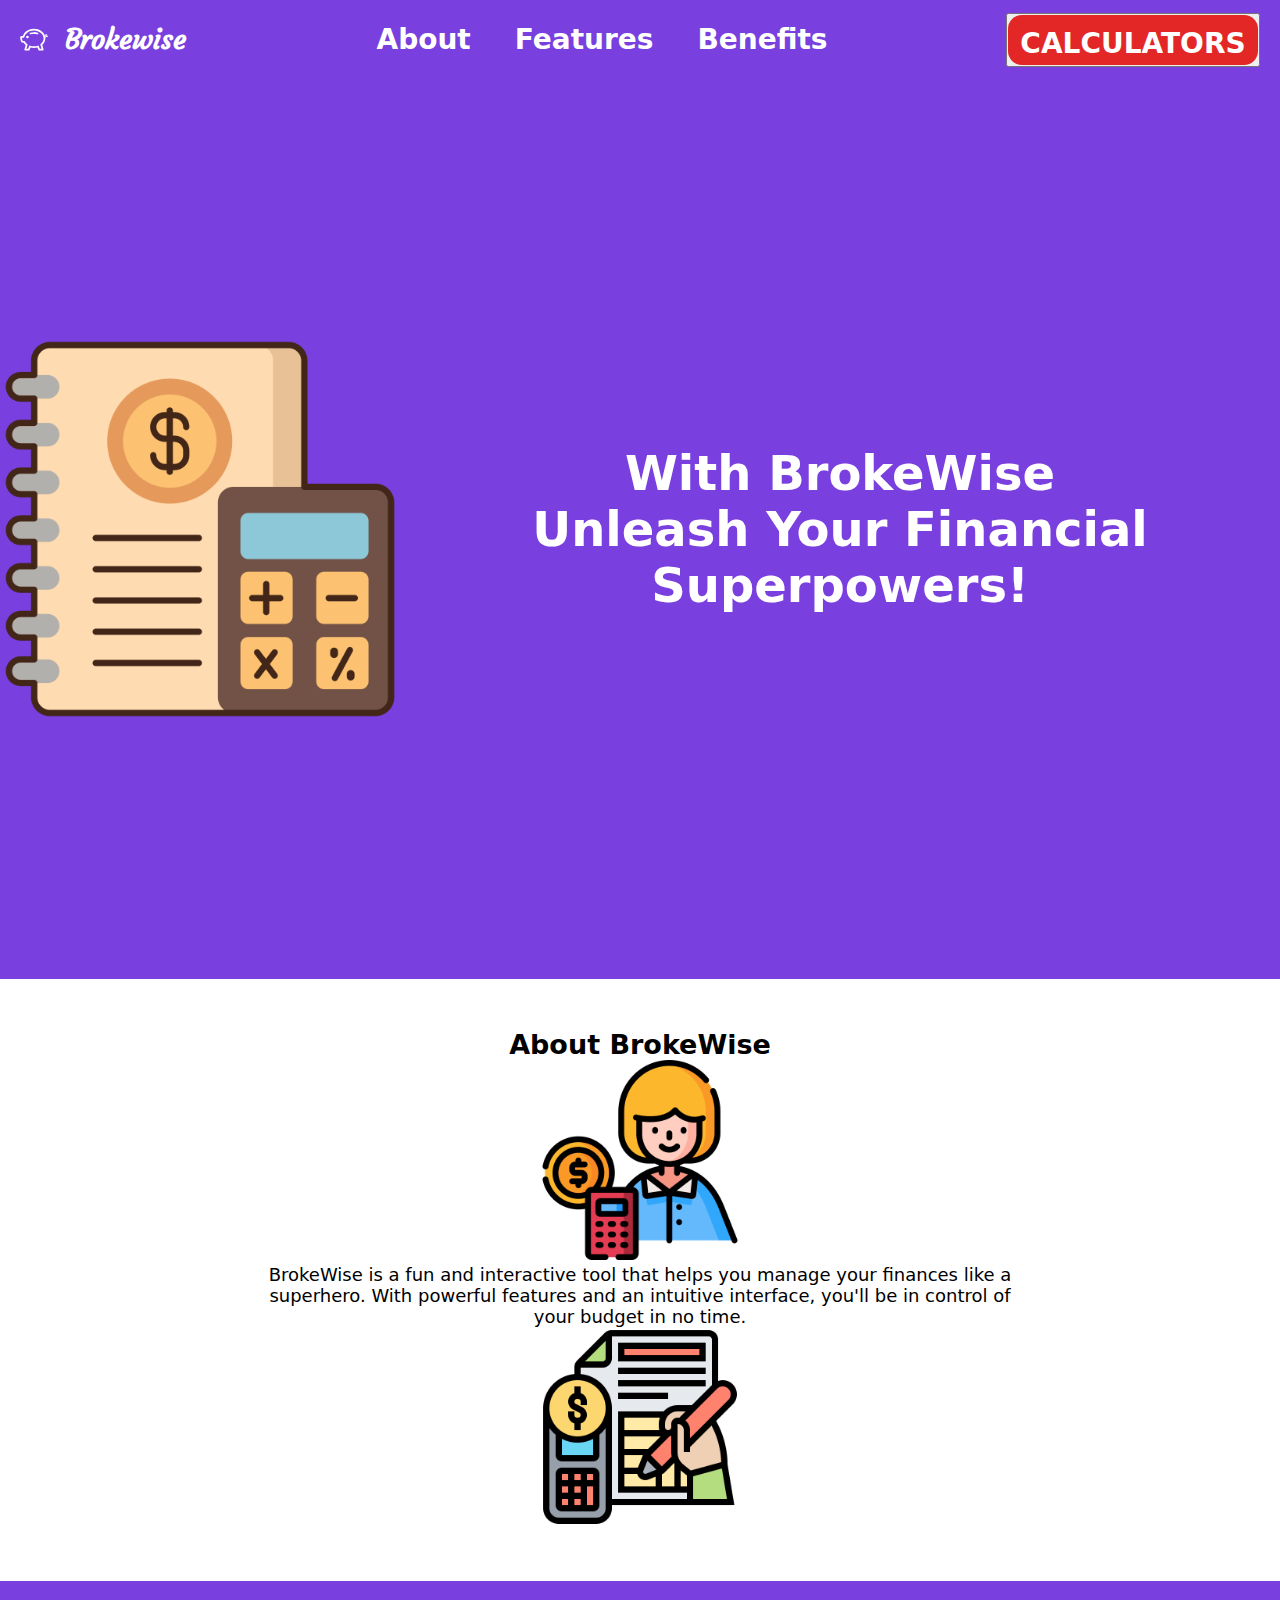
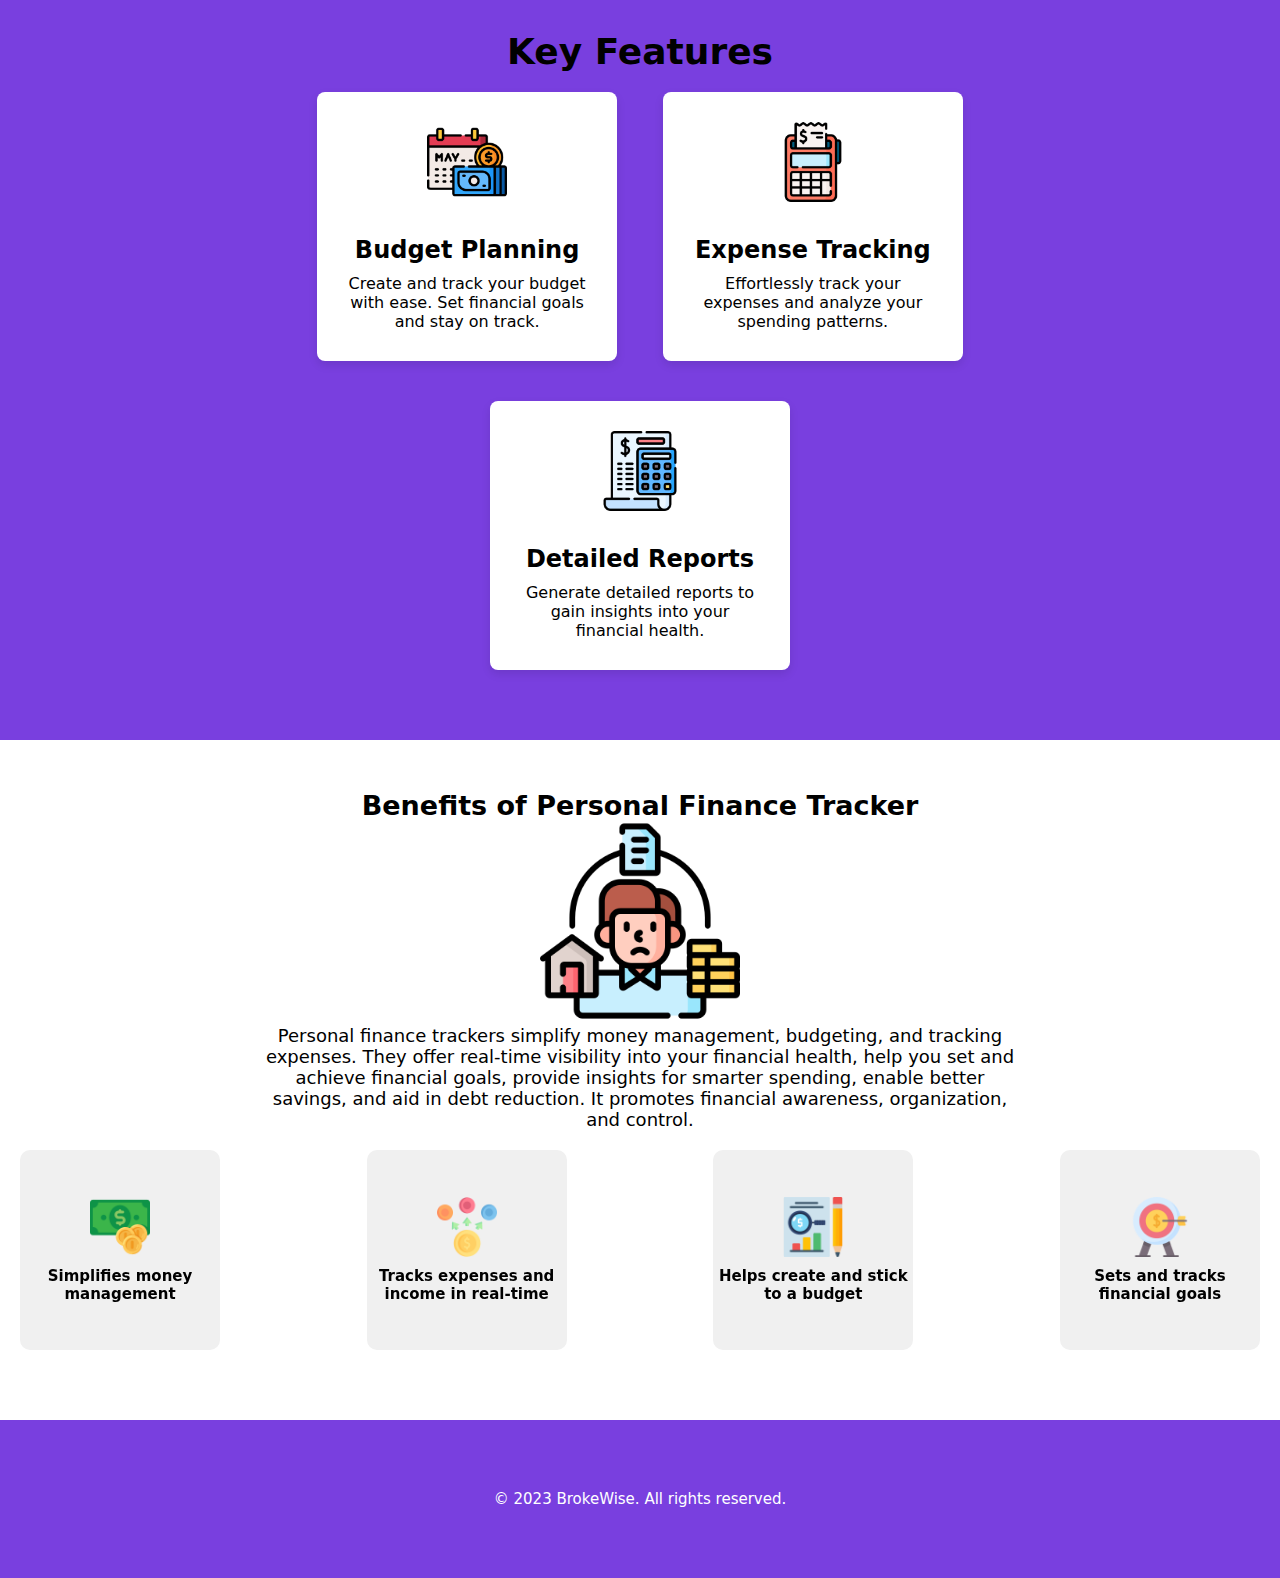
<file: index.html>
<!DOCTYPE html>
<html>
<head>
  <title>BrokeWise</title>
  <link href="https://fonts.googleapis.com/css?family=Open+Sans:100,300,400,600" rel="stylesheet" type="text/css">
  <link href="https://code.ionicframework.com/ionicons/2.0.1/css/ionicons.min.css" rel="stylesheet" type="text/css">
  <link rel="stylesheet" href="style.css">
  <link rel="preconnect" href="https://fonts.googleapis.com">
    <link rel="preconnect" href="https://fonts.gstatic.com" crossorigin>
    <link href="https://fonts.googleapis.com/css2?family=Courgette&display=swap" rel="stylesheet">
</head>
<body>
  <!--<header>
    <nav class="navbar">
        <div>
            <img src="./images/piggy-bank.svg" alt="BrokeWise">
            <a href="./main.html">BrokeWise</a>
        </div>
        <ul class="nav-links">
          <li class="active"><a href="#"></a></li>
          <li><a href="#about">About</a></li>
          <li><a href="#features">Key Features</a></li>
          <li><a href="#benefits">Why to use?</a></li>
        </ul>
      <div class="buttons">
        <button class=" btn btn-red"><a href="./index.html">TRY NOW!</a></button>
      </div> 
    </nav>
  </header>-->
  <div class="navbar">
    <div class="navbar-title">
        <svg class="logo" xmlns="http://www.w3.org/2000/svg" width="28" height="28" fill="currentColor" class="bi bi-piggy-bank" viewBox="0 0 16 16">
            <path d="M5 6.25a.75.75 0 1 1-1.5 0 .75.75 0 0 1 1.5 0zm1.138-1.496A6.613 6.613 0 0 1 7.964 4.5c.666 0 1.303.097 1.893.273a.5.5 0 0 0 .286-.958A7.602 7.602 0 0 0 7.964 3.5c-.734 0-1.441.103-2.102.292a.5.5 0 1 0 .276.962z"/>
            <path fill-rule="evenodd" d="M7.964 1.527c-2.977 0-5.571 1.704-6.32 4.125h-.55A1 1 0 0 0 .11 6.824l.254 1.46a1.5 1.5 0 0 0 1.478 1.243h.263c.3.513.688.978 1.145 1.382l-.729 2.477a.5.5 0 0 0 .48.641h2a.5.5 0 0 0 .471-.332l.482-1.351c.635.173 1.31.267 2.011.267.707 0 1.388-.095 2.028-.272l.543 1.372a.5.5 0 0 0 .465.316h2a.5.5 0 0 0 .478-.645l-.761-2.506C13.81 9.895 14.5 8.559 14.5 7.069c0-.145-.007-.29-.02-.431.261-.11.508-.266.705-.444.315.306.815.306.815-.417 0 .223-.5.223-.461-.026a.95.95 0 0 0 .09-.255.7.7 0 0 0-.202-.645.58.58 0 0 0-.707-.098.735.735 0 0 0-.375.562c-.024.243.082.48.32.654a2.112 2.112 0 0 1-.259.153c-.534-2.664-3.284-4.595-6.442-4.595zM2.516 6.26c.455-2.066 2.667-3.733 5.448-3.733 3.146 0 5.536 2.114 5.536 4.542 0 1.254-.624 2.41-1.67 3.248a.5.5 0 0 0-.165.535l.66 2.175h-.985l-.59-1.487a.5.5 0 0 0-.629-.288c-.661.23-1.39.359-2.157.359a6.558 6.558 0 0 1-2.157-.359.5.5 0 0 0-.635.304l-.525 1.471h-.979l.633-2.15a.5.5 0 0 0-.17-.534 4.649 4.649 0 0 1-1.284-1.541.5.5 0 0 0-.446-.275h-.56a.5.5 0 0 1-.492-.414l-.254-1.46h.933a.5.5 0 0 0 .488-.393zm12.621-.857a.565.565 0 0 1-.098.21.704.704 0 0 1-.044-.025c-.146-.09-.157-.175-.152-.223a.236.236 0 0 1 .117-.173c.049-.027.08-.021.113.012a.202.202 0 0 1 .064.199z"/>
          </svg>
        <a class="active" href="#">Brokewise</a> 
    </div>
    <div class="sections">
        <a href="#about">About</a>
        <a href="#features">Features</a>
        <a href="#benefits">Benefits</a>
    </div>
    <button><a class="nav-btn" href="calculator.html">CALCULATORS</a></button>
  </div>
  <div class="animation">
    <img src="./images/budget1.png" alt="Buget_Tracker" height="400px" width="400px">
    <h1 class="tagline"> With BrokeWise 
        <br>
        <span class="typing-animation"></span></h1>
  </div>
  <section id="about" class="about">
    <div class="container">
      <h2>About BrokeWise</h2>
      <img src="./images/4a.png" alt="Buget_Tracker"  height="200px" width="200px" >
      <p>BrokeWise is a fun and interactive tool that helps you manage your finances like a superhero. With powerful features and an intuitive interface, you'll be in control of your budget in no time.</p>
      <img src="./images/4b.png" alt="Buget_Tracker"  height="200px" width="200px" >
    </div>
  </section>
  

  <section id="features" class="features">
    <div class="container">
      <h1>Key Features</h1>
      <div class="feature">
        <img src="./images/2a.png" alt="Budget Icon">
        <h3>Budget Planning</h3>
        <p>Create and track your budget with ease. Set financial goals and stay on track.</p>
      </div>
      <div class="feature">
        <img src="./images/3a.png" alt="Expense Icon">
        <h3>Expense Tracking</h3>
        <p>Effortlessly track your expenses and analyze your spending patterns.</p>
      </div>
      <div class="feature">
        <img src="./images/1a.png" alt="Report Icon">
        <h3>Detailed Reports</h3>
        <p>Generate detailed reports to gain insights into your financial health.</p>
      </div>
    </div>
  </section>

  <section id="benefits" class="about">
    <div class="container">
      <h2>Benefits of Personal Finance Tracker</h2>
      <img src="./images/credit.png" alt="Buget_Tracker"  height="200px" width="200px" >
      <p>Personal finance trackers simplify money management, budgeting, and tracking expenses. They offer real-time visibility into your financial health, help you set and achieve financial goals, provide insights for smarter spending, enable better savings, and aid in debt reduction. It promotes financial awareness, organization, and control.</p>
      
    </div>

    <div class="container1">
        <div class="box">
          <img src="./images/5d.png" alt="Finance Icon">
          <p class="box-text">Simplifies money management</p>
        </div>
        <div class="box">
          <img src="./images/5c.png" alt="Expense Icon">
          <p class="box-text">Tracks expenses and income in real-time</p>
        </div>
        <div class="box">
          <img src="./images/5a.png" alt="Budget Icon">
          <p class="box-text">Helps create and stick to a budget</p>
        </div>
        <div class="box">
          <img src="./images/5b.png" alt="Goals Icon">
          <p class="box-text">Sets and tracks financial goals</p>
        </div>
      </div>
  </section>

  <footer>
    <div class="footer-content">
      <p>&copy; 2023 BrokeWise. All rights reserved.</p>
    </div>
  </footer>
</body>
</html>
</file>
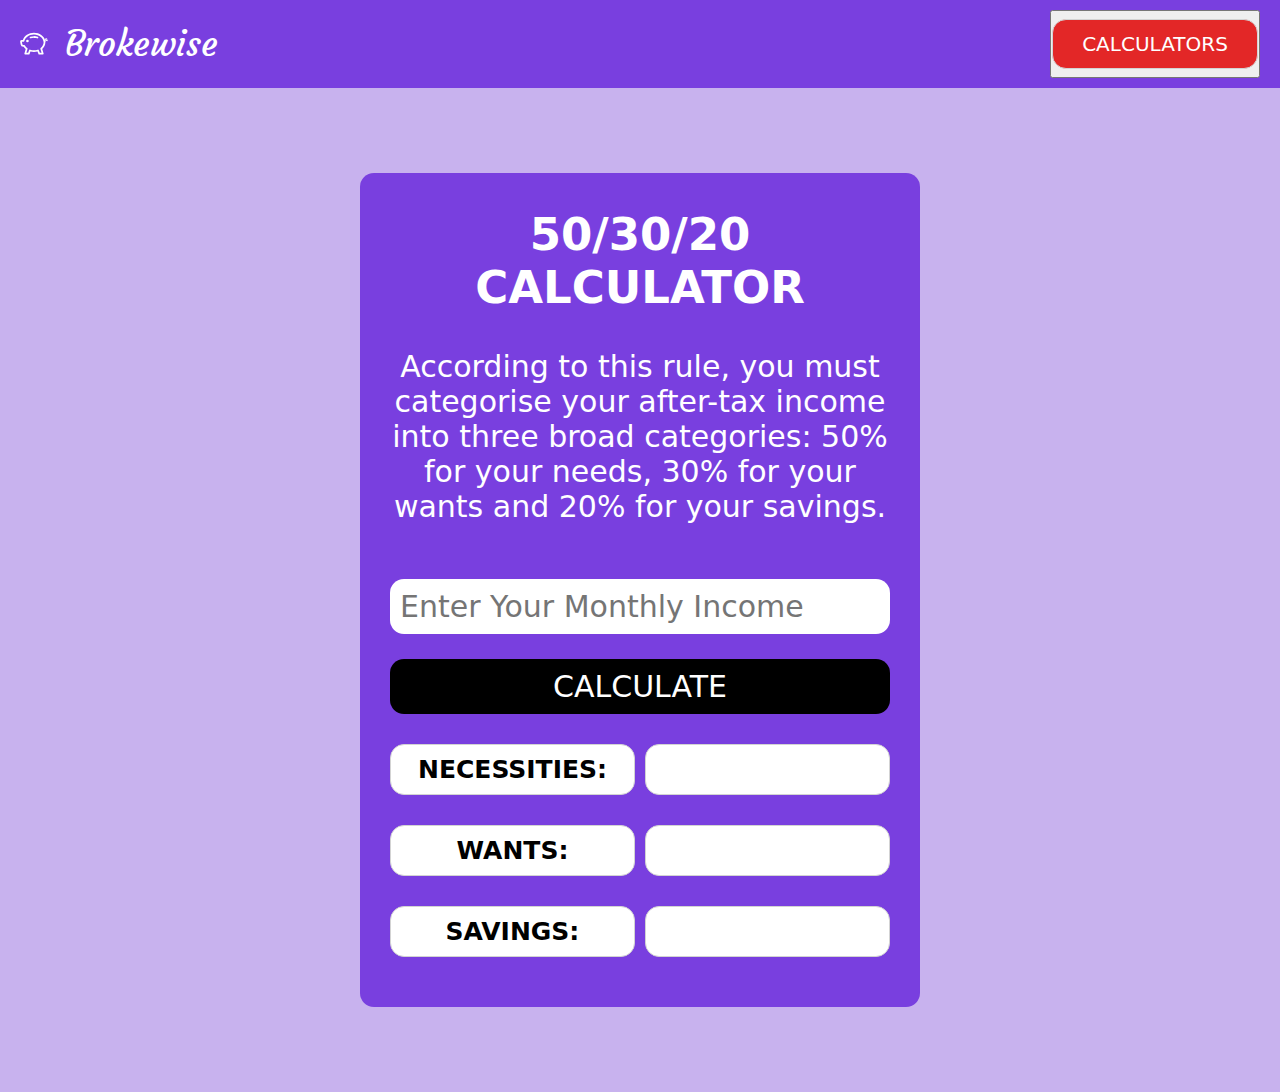
<file: 503020.html>
<!DOCTYPE html>
<html lang="en">
<head>
    <meta charset="UTF-8">
    <meta name="viewport" content="width=device-width, initial-scale=1.0">
    <title>Document</title>
    <link rel="stylesheet" href="503020.css">
    <link rel="preconnect" href="https://fonts.googleapis.com">
    <link rel="preconnect" href="https://fonts.gstatic.com" crossorigin>
    <link href="https://fonts.googleapis.com/css2?family=Courgette&display=swap" rel="stylesheet">
</head>
<body>
    <div class="navbar">
        <div class="navbar-title">
            <svg class="logo" xmlns="http://www.w3.org/2000/svg" width="28" height="28" fill="currentColor" class="bi bi-piggy-bank" viewBox="0 0 16 16">
                <path d="M5 6.25a.75.75 0 1 1-1.5 0 .75.75 0 0 1 1.5 0zm1.138-1.496A6.613 6.613 0 0 1 7.964 4.5c.666 0 1.303.097 1.893.273a.5.5 0 0 0 .286-.958A7.602 7.602 0 0 0 7.964 3.5c-.734 0-1.441.103-2.102.292a.5.5 0 1 0 .276.962z"/>
                <path fill-rule="evenodd" d="M7.964 1.527c-2.977 0-5.571 1.704-6.32 4.125h-.55A1 1 0 0 0 .11 6.824l.254 1.46a1.5 1.5 0 0 0 1.478 1.243h.263c.3.513.688.978 1.145 1.382l-.729 2.477a.5.5 0 0 0 .48.641h2a.5.5 0 0 0 .471-.332l.482-1.351c.635.173 1.31.267 2.011.267.707 0 1.388-.095 2.028-.272l.543 1.372a.5.5 0 0 0 .465.316h2a.5.5 0 0 0 .478-.645l-.761-2.506C13.81 9.895 14.5 8.559 14.5 7.069c0-.145-.007-.29-.02-.431.261-.11.508-.266.705-.444.315.306.815.306.815-.417 0 .223-.5.223-.461-.026a.95.95 0 0 0 .09-.255.7.7 0 0 0-.202-.645.58.58 0 0 0-.707-.098.735.735 0 0 0-.375.562c-.024.243.082.48.32.654a2.112 2.112 0 0 1-.259.153c-.534-2.664-3.284-4.595-6.442-4.595zM2.516 6.26c.455-2.066 2.667-3.733 5.448-3.733 3.146 0 5.536 2.114 5.536 4.542 0 1.254-.624 2.41-1.67 3.248a.5.5 0 0 0-.165.535l.66 2.175h-.985l-.59-1.487a.5.5 0 0 0-.629-.288c-.661.23-1.39.359-2.157.359a6.558 6.558 0 0 1-2.157-.359.5.5 0 0 0-.635.304l-.525 1.471h-.979l.633-2.15a.5.5 0 0 0-.17-.534 4.649 4.649 0 0 1-1.284-1.541.5.5 0 0 0-.446-.275h-.56a.5.5 0 0 1-.492-.414l-.254-1.46h.933a.5.5 0 0 0 .488-.393zm12.621-.857a.565.565 0 0 1-.098.21.704.704 0 0 1-.044-.025c-.146-.09-.157-.175-.152-.223a.236.236 0 0 1 .117-.173c.049-.027.08-.021.113.012a.202.202 0 0 1 .064.199z"/>
              </svg>
            <a class="active" href="index.html">Brokewise</a> 
        </div>
        <button><a class="nav-btn" href="calculator.html">CALCULATORS</a></button>
    </div>
    <div class="box">
        <h2>50/30/20 CALCULATOR</h2>
        <br>
        <p>According to this rule, you must categorise your after-tax income into three broad categories: 50% for your needs, 30% for your wants and 20% for your savings.</p>
        <br>
        <input class="input" type="text" id="income" placeholder="Enter Your Monthly Income">
        <button class="btn" onclick="calculate()">CALCULATE</button>
        <div class="result">
            <h2 class="d"></h2>
            <div class="flex1">
                <h2 class="distribution">NECESSITIES:</h2>
                <h2 class="distribution" id="n"></h2>
            </div>
            <div class="flex1">
                <h2 class="distribution">WANTS:</h2>
                <h2 class="distribution" id="w"></h2>
            </div>
            <div class="flex1">
                <h2 class="distribution">SAVINGS:</h2>
                <h2 class="distribution" id="s"></h2>
            </div>
        </div>
    </div>
    <script src="503020.js"></script>
</body>
</html>
</file>
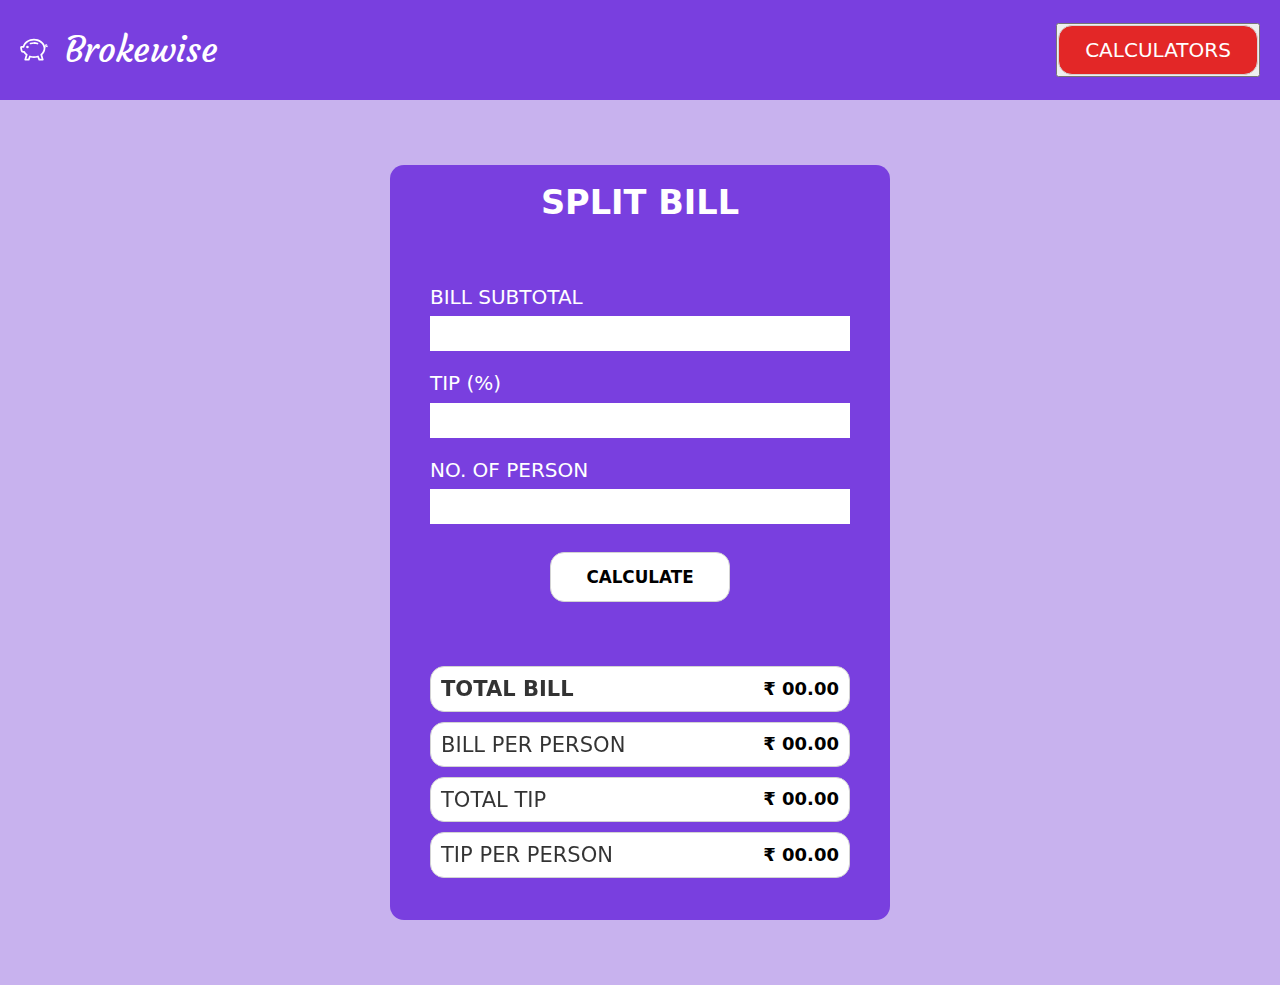
<file: bill-split.html>
<!DOCTYPE html>
<html lang="en">
<head>
    <meta charset="UTF-8">
    <meta name="viewport" content="width=device-width, initial-scale=1.0">
    <title>Document</title>
    <link rel="stylesheet" href="bill-split.css">
    <link rel="preconnect" href="https://fonts.googleapis.com">
    <link rel="preconnect" href="https://fonts.gstatic.com" crossorigin>
    <link href="https://fonts.googleapis.com/css2?family=Courgette&display=swap" rel="stylesheet">
</head>
<body>
    <div class="navbar">
        <div class="navbar-title">
            <svg class="logo" xmlns="http://www.w3.org/2000/svg" width="28" height="28" fill="currentColor" class="bi bi-piggy-bank" viewBox="0 0 16 16">
                <path d="M5 6.25a.75.75 0 1 1-1.5 0 .75.75 0 0 1 1.5 0zm1.138-1.496A6.613 6.613 0 0 1 7.964 4.5c.666 0 1.303.097 1.893.273a.5.5 0 0 0 .286-.958A7.602 7.602 0 0 0 7.964 3.5c-.734 0-1.441.103-2.102.292a.5.5 0 1 0 .276.962z"/>
                <path fill-rule="evenodd" d="M7.964 1.527c-2.977 0-5.571 1.704-6.32 4.125h-.55A1 1 0 0 0 .11 6.824l.254 1.46a1.5 1.5 0 0 0 1.478 1.243h.263c.3.513.688.978 1.145 1.382l-.729 2.477a.5.5 0 0 0 .48.641h2a.5.5 0 0 0 .471-.332l.482-1.351c.635.173 1.31.267 2.011.267.707 0 1.388-.095 2.028-.272l.543 1.372a.5.5 0 0 0 .465.316h2a.5.5 0 0 0 .478-.645l-.761-2.506C13.81 9.895 14.5 8.559 14.5 7.069c0-.145-.007-.29-.02-.431.261-.11.508-.266.705-.444.315.306.815.306.815-.417 0 .223-.5.223-.461-.026a.95.95 0 0 0 .09-.255.7.7 0 0 0-.202-.645.58.58 0 0 0-.707-.098.735.735 0 0 0-.375.562c-.024.243.082.48.32.654a2.112 2.112 0 0 1-.259.153c-.534-2.664-3.284-4.595-6.442-4.595zM2.516 6.26c.455-2.066 2.667-3.733 5.448-3.733 3.146 0 5.536 2.114 5.536 4.542 0 1.254-.624 2.41-1.67 3.248a.5.5 0 0 0-.165.535l.66 2.175h-.985l-.59-1.487a.5.5 0 0 0-.629-.288c-.661.23-1.39.359-2.157.359a6.558 6.558 0 0 1-2.157-.359.5.5 0 0 0-.635.304l-.525 1.471h-.979l.633-2.15a.5.5 0 0 0-.17-.534 4.649 4.649 0 0 1-1.284-1.541.5.5 0 0 0-.446-.275h-.56a.5.5 0 0 1-.492-.414l-.254-1.46h.933a.5.5 0 0 0 .488-.393zm12.621-.857a.565.565 0 0 1-.098.21.704.704 0 0 1-.044-.025c-.146-.09-.157-.175-.152-.223a.236.236 0 0 1 .117-.173c.049-.027.08-.021.113.012a.202.202 0 0 1 .064.199z"/>
              </svg>
            <a class="active" href="index.html">Brokewise</a> 
        </div>
        <button><a class="nav-btn" href="calculator.html">CALCULATORS</a></button>
    </div>
    <div class="box">
        <div class="split-bill">
            <div class="title">
                <h1>SPLIT BILL</h1>
            </div>  
            <div class="bill-inputs">
                <form id="bill-split-form">
                    <div class="form-group">
                        <label for="subtotal">BILL SUBTOTAL</label>
                        <input type="number" class="form-control" id="subtotal" min="0" step="any" required>
                    </div>
                    <div class="form-group">
                        <label for="tip">TIP (%)</label>
                        <input type="number" class="form-control" id="tip" min="0" step="any" required>
                    </div>
                    <div class="form-group">
                        <label for="no-of-person">NO. OF PERSON</label>
                        <input type="number" class="form-control" id="no-of-person" min="0" step="1" required>
                    </div>
                    <input type="submit" id="calc-btn" value="calculate">
                </form>
            </div> 
            <div class="bill-output">
                <div class="text-group">
                    <h3>TOTAL BILL</h3>
                    <span id="total-bill">₹ 00.00</span>
                </div>
                <div class="text-group">
                    <h3>BILL PER PERSON</h3>
                    <span id="bill-per-person">₹ 00.00</span>
                </div>
                <div class="text-group">
                    <h3>TOTAL TIP</h3>
                    <span id="total-tip">₹ 00.00</span>
                </div>
                <div class="text-group">
                    <h3>TIP PER PERSON</h3>
                    <span id="tip-per-person">₹ 00.00</span>
                </div>
            </div>  
        </div>
    </div>
    <script src="bill-split.js"></script>
</body>
</html>
</file>
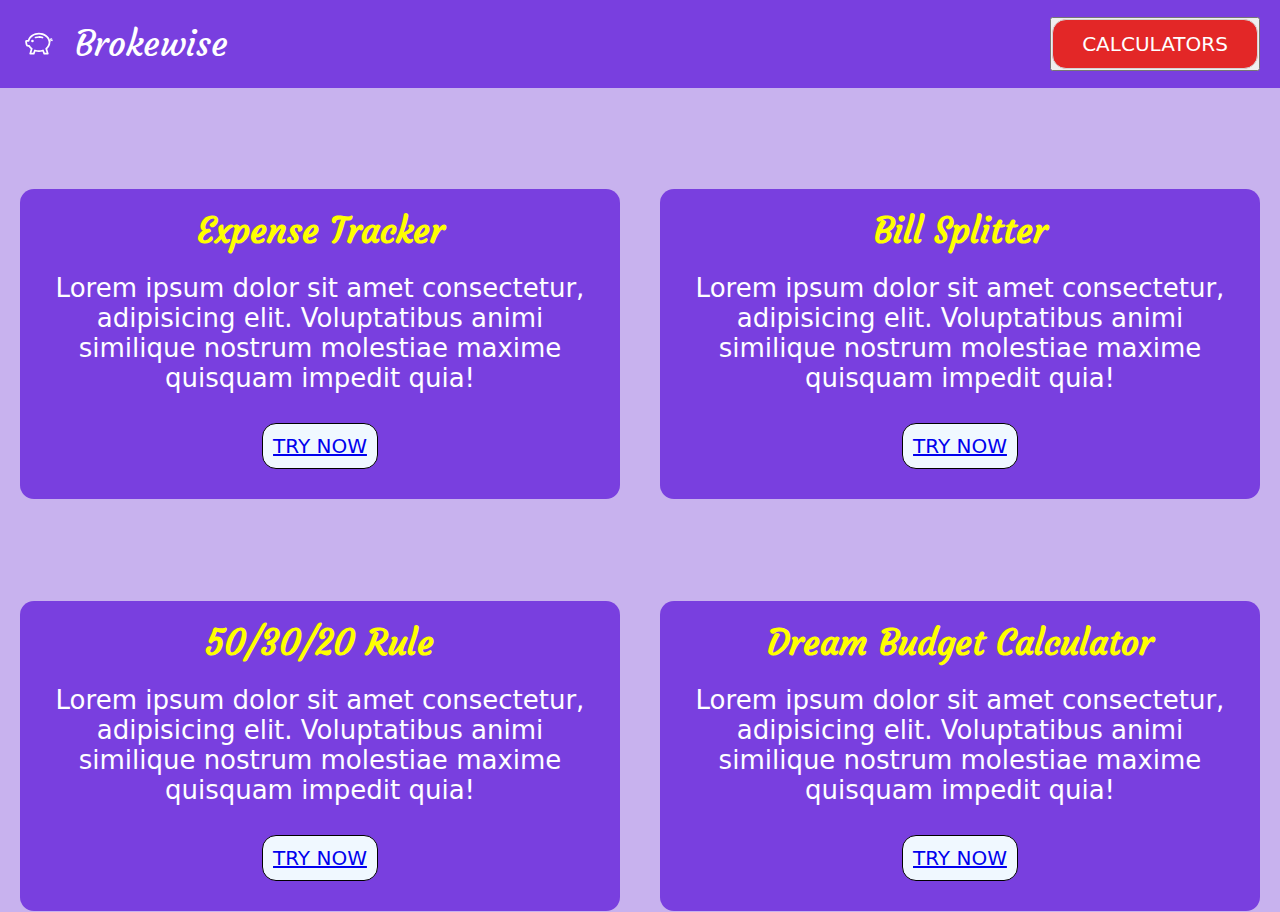
<file: calculator.html>
<!DOCTYPE html>
<html lang="en">
<head>
    <meta charset="UTF-8">
    <meta name="viewport" content="width=device-width, initial-scale=1.0">
    <title>Document</title>
    <link rel="stylesheet" href="calculator.css">
    <link rel="preconnect" href="https://fonts.googleapis.com">
    <link rel="preconnect" href="https://fonts.gstatic.com" crossorigin>
    <link href="https://fonts.googleapis.com/css2?family=Courgette&display=swap" rel="stylesheet">
</head>
<body>
    <div class="navbar">
        <div class="navbar-title">
            <svg class="logo" xmlns="http://www.w3.org/2000/svg" width="28" height="28" fill="currentColor" class="bi bi-piggy-bank" viewBox="0 0 16 16">
                <path d="M5 6.25a.75.75 0 1 1-1.5 0 .75.75 0 0 1 1.5 0zm1.138-1.496A6.613 6.613 0 0 1 7.964 4.5c.666 0 1.303.097 1.893.273a.5.5 0 0 0 .286-.958A7.602 7.602 0 0 0 7.964 3.5c-.734 0-1.441.103-2.102.292a.5.5 0 1 0 .276.962z"/>
                <path fill-rule="evenodd" d="M7.964 1.527c-2.977 0-5.571 1.704-6.32 4.125h-.55A1 1 0 0 0 .11 6.824l.254 1.46a1.5 1.5 0 0 0 1.478 1.243h.263c.3.513.688.978 1.145 1.382l-.729 2.477a.5.5 0 0 0 .48.641h2a.5.5 0 0 0 .471-.332l.482-1.351c.635.173 1.31.267 2.011.267.707 0 1.388-.095 2.028-.272l.543 1.372a.5.5 0 0 0 .465.316h2a.5.5 0 0 0 .478-.645l-.761-2.506C13.81 9.895 14.5 8.559 14.5 7.069c0-.145-.007-.29-.02-.431.261-.11.508-.266.705-.444.315.306.815.306.815-.417 0 .223-.5.223-.461-.026a.95.95 0 0 0 .09-.255.7.7 0 0 0-.202-.645.58.58 0 0 0-.707-.098.735.735 0 0 0-.375.562c-.024.243.082.48.32.654a2.112 2.112 0 0 1-.259.153c-.534-2.664-3.284-4.595-6.442-4.595zM2.516 6.26c.455-2.066 2.667-3.733 5.448-3.733 3.146 0 5.536 2.114 5.536 4.542 0 1.254-.624 2.41-1.67 3.248a.5.5 0 0 0-.165.535l.66 2.175h-.985l-.59-1.487a.5.5 0 0 0-.629-.288c-.661.23-1.39.359-2.157.359a6.558 6.558 0 0 1-2.157-.359.5.5 0 0 0-.635.304l-.525 1.471h-.979l.633-2.15a.5.5 0 0 0-.17-.534 4.649 4.649 0 0 1-1.284-1.541.5.5 0 0 0-.446-.275h-.56a.5.5 0 0 1-.492-.414l-.254-1.46h.933a.5.5 0 0 0 .488-.393zm12.621-.857a.565.565 0 0 1-.098.21.704.704 0 0 1-.044-.025c-.146-.09-.157-.175-.152-.223a.236.236 0 0 1 .117-.173c.049-.027.08-.021.113.012a.202.202 0 0 1 .064.199z"/>
              </svg>
            <a class="active" href="index.html">Brokewise</a> 
        </div>
        <button><a class="nav-btn" href="calculator.html">CALCULATORS</a></button>
    </div>
    <div class="card-upper">
        <div class="card">
            <div class="padding">
                <h2 class="calculator-name">Expense Tracker</h2>
                <p>Lorem ipsum dolor sit amet consectetur, adipisicing elit. Voluptatibus animi similique nostrum molestiae maxime quisquam impedit quia!</p>
                <button class="btn"><a href="expense-tracker.html">TRY NOW</a></button>
            </div>
        </div>
        <div class="card">
            <div class="padding">
                <h2 class="calculator-name">Bill Splitter</h2>
                <p>Lorem ipsum dolor sit amet consectetur, adipisicing elit. Voluptatibus animi similique nostrum molestiae maxime quisquam impedit quia!</p>
                <button class="btn"><a href="bill-split.html">TRY NOW</a></button>
            </div>
        </div>
    </div>
    <div class="card-lower">
        <div class="card">
            <div class="padding">
                <h2 class="calculator-name">50/30/20 Rule</h2>
                <p>Lorem ipsum dolor sit amet consectetur, adipisicing elit. Voluptatibus animi similique nostrum molestiae maxime quisquam impedit quia!</p>
                <button class="btn"><a href="503020.html">TRY NOW</a></button>
            </div>
        </div>
        <div class="card">
            <div class="padding">
                <h2 class="calculator-name">Dream Budget Calculator</h2>
                <p>Lorem ipsum dolor sit amet consectetur, adipisicing elit. Voluptatibus animi similique nostrum molestiae maxime quisquam impedit quia!</p>
                <button class="btn"><a href="#">TRY NOW</a></button>
            </div>
        </div>
    </div>
</body>
</html>
</file>
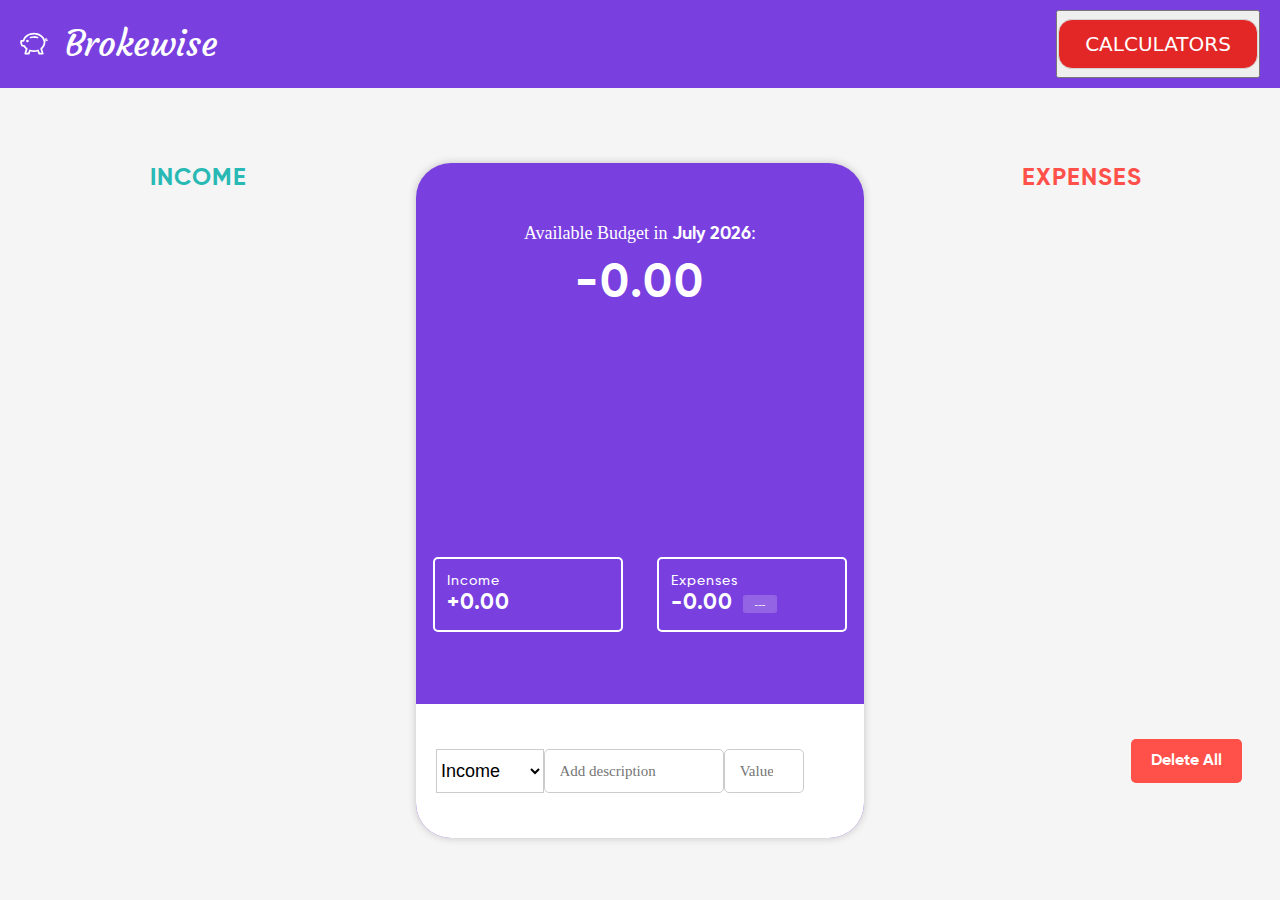
<file: expense-tracker.html>
<!DOCTYPE html>
<html lang="en">

<head>
    <meta charset="UTF-8">
    <meta name="viewport" content="width=device-width, initial-scale=1">
    <link href="https://fonts.googleapis.com/css?family=Open+Sans:100,300,400,600" rel="stylesheet" type="text/css">
    <link href="https://code.ionicframework.com/ionicons/2.0.1/css/ionicons.min.css" rel="stylesheet" type="text/css">
    <link type="text/css" rel="stylesheet" href="expense-tracker.css">
    <link rel="preconnect" href="https://fonts.googleapis.com">
    <link rel="preconnect" href="https://fonts.gstatic.com" crossorigin>
    <link href="https://fonts.googleapis.com/css2?family=Courgette&display=swap" rel="stylesheet">
</head>
<body>
    <div class="navbar">
        <div class="navbar-title">
            <svg class="logo" xmlns="http://www.w3.org/2000/svg" width="28" height="28" fill="currentColor" class="bi bi-piggy-bank" viewBox="0 0 16 16">
                <path d="M5 6.25a.75.75 0 1 1-1.5 0 .75.75 0 0 1 1.5 0zm1.138-1.496A6.613 6.613 0 0 1 7.964 4.5c.666 0 1.303.097 1.893.273a.5.5 0 0 0 .286-.958A7.602 7.602 0 0 0 7.964 3.5c-.734 0-1.441.103-2.102.292a.5.5 0 1 0 .276.962z"/>
                <path fill-rule="evenodd" d="M7.964 1.527c-2.977 0-5.571 1.704-6.32 4.125h-.55A1 1 0 0 0 .11 6.824l.254 1.46a1.5 1.5 0 0 0 1.478 1.243h.263c.3.513.688.978 1.145 1.382l-.729 2.477a.5.5 0 0 0 .48.641h2a.5.5 0 0 0 .471-.332l.482-1.351c.635.173 1.31.267 2.011.267.707 0 1.388-.095 2.028-.272l.543 1.372a.5.5 0 0 0 .465.316h2a.5.5 0 0 0 .478-.645l-.761-2.506C13.81 9.895 14.5 8.559 14.5 7.069c0-.145-.007-.29-.02-.431.261-.11.508-.266.705-.444.315.306.815.306.815-.417 0 .223-.5.223-.461-.026a.95.95 0 0 0 .09-.255.7.7 0 0 0-.202-.645.58.58 0 0 0-.707-.098.735.735 0 0 0-.375.562c-.024.243.082.48.32.654a2.112 2.112 0 0 1-.259.153c-.534-2.664-3.284-4.595-6.442-4.595zM2.516 6.26c.455-2.066 2.667-3.733 5.448-3.733 3.146 0 5.536 2.114 5.536 4.542 0 1.254-.624 2.41-1.67 3.248a.5.5 0 0 0-.165.535l.66 2.175h-.985l-.59-1.487a.5.5 0 0 0-.629-.288c-.661.23-1.39.359-2.157.359a6.558 6.558 0 0 1-2.157-.359.5.5 0 0 0-.635.304l-.525 1.471h-.979l.633-2.15a.5.5 0 0 0-.17-.534 4.649 4.649 0 0 1-1.284-1.541.5.5 0 0 0-.446-.275h-.56a.5.5 0 0 1-.492-.414l-.254-1.46h.933a.5.5 0 0 0 .488-.393zm12.621-.857a.565.565 0 0 1-.098.21.704.704 0 0 1-.044-.025c-.146-.09-.157-.175-.152-.223a.236.236 0 0 1 .117-.173c.049-.027.08-.021.113.012a.202.202 0 0 1 .064.199z"/>
              </svg>
            <a class="active" href="index.html">Brokewise</a> 
        </div>
        <button><a class="nav-btn" href="calculator.html">CALCULATORS</a></button>
    </div>
    <div class="budget__container">
        <div class="container clearfix">
            <div class="income">
                <h2 class="income__title">Income</h2>
                <div class="income__list">
                    <!--
                        <div class="item clearfix" id="income-0">
                            <div class="item__description">Salary</div>
                            <div class="right clearfix">
                                <div class="item__value">+ 2,100.00</div>
                                <div class="item__delete">
                                    <button class="item__delete--btn"><i class="ion-ios-close-outline"></i></button>
                                </div>
                            </div>
                        </div>
                        
                        <div class="item clearfix" id="income-1">
                            <div class="item__description">Sold car</div>
                            <div class="right clearfix">
                                <div class="item__value">+ 1,500.00</div>
                                <div class="item__delete">
                                    <button class="item__delete--btn"><i class="ion-ios-close-outline"></i></button>
                                </div>
                            </div>
                        </div>
                    -->
                </div>
            </div>
        </div>
        <div class="top">
            <div class="top__design">
                <div class="top__design--element"></div>
            </div>
            <div class="top__main">
                <div class="budget">
                    <div class="budget__title">
                        Available Budget in <span class="budget__title--month">%Month%</span>:
                    </div>

                    <div class="budget__value">+ 2,345.64</div>
                </div>
            </div>
            <div class="chart"></div>
            <div class="top__data">
                <div class="budget__data">
                    <div class="budget__income clearfix">
                        <div class="budget__income--text">Income</div>
                        <div class="right">
                            <div class="budget__income--value">+ 4,300.00</div>
                            <div class="budget__income--percentage">&nbsp;</div>
                        </div>
                    </div>
                    <div class="budget__expenses clearfix">
                        <div class="budget__expenses--text">Expenses</div>
                        <div class="right clearfix">
                            <div class="budget__expenses--value">- 1,954.36</div>
                            <div class="budget__expenses--percentage">45%</div>
                        </div>
                    </div>
                </div>
            </div>
            <div class="add">
                <div class="add__container">
                    <select class="add__type">
                        <option value="inc" selected>Income</option>     
                        <option value="exp">Expense</option>
                    </select>
                    <input type="text" class="add__description" placeholder="Add description">
                    <input type="number" class="add__value" placeholder="Value">
                    <button class="add__btn"><i class="ion-ios-checkmark-outline"></i></button>
                </div>
            </div>
        </div>
        <div class="container clearfix">
            <div class="expenses">
                <h2 class="expenses__title">Expenses</h2>

                <div class="expenses__list">
                    <!--
                        <div class="item clearfix" id="expense-0">
                            <div class="item__description">Apartment rent</div>
                            <div class="right clearfix">
                                <div class="item__value">- 900.00</div>
                                <div class="item__percentage">21%</div>
                                <div class="item__delete">
                                    <button class="item__delete--btn"><i class="ion-ios-close-outline"></i></button>
                                </div>
                            </div>
                        </div>

                        <div class="item clearfix" id="expense-1">
                            <div class="item__description">Grocery shopping</div>
                            <div class="right clearfix">
                                <div class="item__value">- 435.28</div>
                                <div class="item__percentage">10%</div>
                                <div class="item__delete">
                                    <button class="item__delete--btn"><i class="ion-ios-close-outline"></i></button>
                                </div>
                            </div>
                        </div>
                    -->
                </div>
            </div>
        </div>
    </div>
    <button class="delete__all">Delete All</button>
    <script src='chart.js'></script>
    <script src="expense-tracker.js"></script>
</body>
</html>
</file>
<file: style.css>
*{
  padding: 0;
  margin: 0;
  box-sizing: border-box;
  font-family: system-ui, -apple-system, BlinkMacSystemFont, 'Segoe UI', Roboto, Oxygen, Ubuntu, Cantarell, 'Open Sans', 'Helvetica Neue', sans-serif;
}
@font-face {
  font-family: "bold";
  src: url("fonts/Gilroy-Bold.woff") format('woff');
}
  
@font-face {
  font-family: "medium";
  src: url("fonts/Gilroy-Medium.woff") format('woff');
  font-weight: bold;
}
@font-face {
  font-family: "light";
  src: url("fonts/Gilroy-Light.woff") format('woff');
  font-weight: bold;
  font-style: italic;
}
@font-face {
  font-family: "regular";
  src: url("fonts/Gilroy-Regular.woff") format('woff');
  font-style: italic;
}
  
body {
  margin: 0;
  padding: 0;
  font-family: "regular", Arial, sans-serif;
}
   
body {
  margin: 0;
  padding: 0;
  background-color:#793FDF;
  color: white;
  color: inherit;
  font-family: inherit;
  font-size: 15px;
}

ul {
  list-style: none;
}
.navbar {
  background-color:#793FDF;
  color: #fff;
  display: flex;
  width: 100%;
  align-items: center;
  justify-content: space-between;
  padding: 10px;
}
.nav-links {
  font-size: 15px;
  display: flex;
  align-items: center;
  justify-content: space-between;
}
.nav-links li {
  margin: 0 30px;
}
.navbar img {
  height: 30px;
  margin-right: 10px;
  margin-top: 10px;
}
    
.navbar a {
  color: white;
  text-decoration: none;
  font-size: 28px;
  font-weight: bold;   
}
.logo img {
  height: 40px;
  margin-right: 10px;
  vertical-align: middle;
}
    
.logo h1 {
  font-size: 24px;
  font-weight: bold;
  margin: 0;
  vertical-align: middle;
}
  
.buttons .btn {
  margin-left: 10px;
  padding: 8px 16px;
  border-radius: 4px;
  background-color: #fff;
  color: #d44336;
  border: none;
  cursor: pointer;
}
  
.buttons .btn-red {
  background-color: #d44336;
  color: #fff;
}

footer {
  background-color:#793FDF;
  padding: 20px;
  text-align: center;
  color:white;
  text-decoration-color: white;
}

body {
  margin: 0;
  padding: 0;
  font-family: Arial, sans-serif;
}
  
.animation {
  background-color:#793FDF;
  
  color: #fff;
  height: 100vh;
  display: flex;
  align-items: center;
  justify-content: center;
}

.tagline {
  font-size: 48px;
  text-align: center;
  position: relative;
}
  
.typing-animation {
  display: inline-block;
  animation: moveText 2s linear infinite alternate;
}

.typing-animation::after {
  content: " Unleash Your Financial Superpowers!  ";
  animation: typing 2s steps(11) infinite;
  color: white;
}
  
@keyframes typing {
  0%, 100% {
    width: 0;
  }
  50% {
    width: 160px;
  }
}

@keyframes moveText {
  0% {
    transform: translateX(0);
  }
  100% {
    transform: translateX(10px);
  }
}
  
.about {
  background-color: #fff;
  padding: 50px 0;
}

.container {
  max-width: 800px;
  margin: 0 auto;
  text-align: center;
  color: #000000;
  font-size: large;
  text-align: center;
}

.features {
  padding: 50px 0;
  text-align: center;
}

.features h2 {
  margin-bottom: 30px;
}

.feature {
  display: inline-block;
  width: 300px;
  padding: 30px;
  margin: 20px;
  background-color: #fff;
  border-radius: 8px;
  box-shadow: 0px 4px 10px rgba(0, 0, 0, 0.1);
}

.feature img {
  height: 80px;
  margin-bottom: 20px;
}

.feature h3 {
  font-size: 24px;
  margin: 10px 0;
}

.feature p {
  font-size: 16px;
  margin: 0;
}

/* Additional Styles for Attractiveness */
.container {
  padding: 0 20px;
}

.features .feature {
  transition: transform 0.3s ease;
}

.features .feature:hover {
  transform: translateY(-10px);
}

.footer-content{
  text-align: center;

  padding: 50px;
}

body {
  margin: 0;
  padding: 0;
  font-family: Arial, sans-serif;
}

.container1 {
  display: flex;
  justify-content: space-between;
  padding: 20px;
}

.box {
  width: 200px;
  height: 200px;
  background-color: #f0f0f0;
  border-radius: 10px;
  display: flex;
  flex-direction: column;
  align-items: center;
  justify-content: center;
  overflow: hidden;
  position: relative;
  cursor: pointer;
  transition: transform 0.3s ease;
}

.box:hover {
  transform: translateY(-5px);
}

.box img {
  width: 60px;
  height: 60px;
}

.box-text {
  text-align: center;
  margin-top: 10px;
  font-weight: bold;
}
.navbar {
  top: 0;
  position: sticky;
  display: flex;
  justify-content: space-between;
  background-color:#793FDF;
  overflow: auto;
  font-size: 40px;
  padding:10px 20px;
  align-items: center;
}
.navbar a {
  float: left;
  padding: 12px;
  color: white;
  text-decoration: none;
  text-align: center;
}
  
.navbar-title{
  display: flex;
  gap: 5px;
  align-items: center;
  font-size: 45px;
}
.navbar a:hover {
  color: rgb(243, 243, 42);
}
.logo{
  color: white;
}
.nav-btn{
  padding: 14px 7px;
  width: 250px;
  height: 50px;
  font-size: 20px;
  font-family: system-ui, -apple-system, BlinkMacSystemFont, 'Segoe UI', Roboto, Oxygen, Ubuntu, Cantarell, 'Open Sans', 'Helvetica Neue', sans-serif;
  border-radius: 14px;
  background-color: rgb(227, 39, 39);
  color: white;
  border: none;
  outline: none;
}
.nav-btn:hover{
  width: 280px;
  font-size:28px;
  padding: 0.5px auto;
  font-weight: 2400;
}
.active{
  font-family: 'Courgette', cursive;
  font-size: 40px;
}
.sections{
  display: flex;
  gap: 20px;
}
</file>
<file: 503020.css>
*{
    padding: 0;
    margin: 0;
    font-family: system-ui, -apple-system, BlinkMacSystemFont, 'Segoe UI', Roboto, Oxygen, Ubuntu, Cantarell, 'Open Sans', 'Helvetica Neue', sans-serif;
}
body{
    background-color: #c8b2ee;
    margin: none;
}
.box{
    width: 500px;
    font-family: system-ui, -apple-system, BlinkMacSystemFont, 'Segoe UI', Roboto, Oxygen, Ubuntu, Cantarell, 'Open Sans', 'Helvetica Neue', sans-serif;
    margin: 85px auto;
    padding: 35px 30px;
    font-size: 30px;
    color: white;
    text-align: center;
    border-radius: 14px;
    background-color:#793FDF;
}
.input{
    width: 100%;
    margin-top: 20px;
    margin-bottom: 10px;
    padding: 10px;
    font-size: 30px;
    box-sizing: border-box;
    border: none;
    border-radius: 14px;
    color: black;
}
.btn{
    width: 100%;
    margin-top: 15px;
    margin-bottom: 15px;
    padding: 10px;
    font-size: 30px;
    box-sizing: border-box;
    border: none;
    border-radius: 14px;
    background-color: black;
    color: white;
}
.distribution{
    width: 100%;
    margin-top: 15px;
    margin-bottom: 15px;
    padding: 10px;
    font-size: 25px;
    box-sizing: border-box;
    border: 1px solid lightgrey;
    background-color: white;
    border-radius: 14px;
    color: black;
}
.flex1{
    display: flex;
    gap: 10px;
    justify-content: space-between;
}
.navbar {
    top: 0;
    position: sticky;
    display: flex;
    justify-content: space-between;
    background-color:#793FDF;
    overflow: auto;
    font-size: 30px;
    padding:10px 20px;
}
.navbar a {
    float: left;
    padding: 12px;
    color: white;
    text-decoration: none;
    text-align: center;
}
  
.navbar-title{
    display: flex;
    gap: 5px;
    align-items: center;
}
.navbar a:hover {
    color: rgb(243, 243, 42);
    padding: 5px 5px;
}
.logo{
    color: white;
}
.nav-btn{
    padding: 7px 7px;
    width: 180px;
    font-size: 20px;
    font-family: system-ui, -apple-system, BlinkMacSystemFont, 'Segoe UI', Roboto, Oxygen, Ubuntu, Cantarell, 'Open Sans', 'Helvetica Neue', sans-serif;
    border: 1px solid lightgray;
    border-radius: 14px;
    background-color: rgb(227, 39, 39);
    color: white;
}
.nav-btn:hover{
    width: 180px;
    font-size:22px;
    padding: 2px 2px;
    font-weight: 2400;
}
.active{
    font-family: 'Courgette', cursive;
    font-size: 35px;
}
.sections{
    display: flex;
    gap: 20px;
}
</file>
<file: bill-split.css>
*{
    padding: 0;
    margin: 0;
    box-sizing: border-box;
    font-family: system-ui, -apple-system, BlinkMacSystemFont, 'Segoe UI', Roboto, Oxygen, Ubuntu, Cantarell, 'Open Sans', 'Helvetica Neue', sans-serif;
}
body{
    line-height: 1.6;
    background-color: #c8b2ee;
    font-size: 1.05rem;
}
.center{
    display: flex;
    align-items: center;
    justify-content: center;
}
.container{
    min-height: 100vh;
    width: 500px;
}
.split-bill{
    max-width: 500px;
    margin: 65px auto;
    background-color:#793FDF;
    overflow: hidden;
    border-radius: 14px;
}
.title{
    padding: 0.7rem 0;
}
.title h1{
    text-align: center;
    color: white;
}
.bill-inputs,.bill-output{
    padding: 2rem 2.5rem;
}
.bill-input{
    border-bottom: 1px solid rgba(0,0,0,0.2);
}
.form-group{
    padding: 0.5rem 0;
    border-radius: 14px;
}
.form-group label{
    text-transform: uppercase;
    display: inline-block;
    padding-bottom: 0.2rem;
    color: white;
    font-size: 20px;
}
.form-control{
    width: 100%;
    font-size: 1rem;
    padding: 0.5rem;
    border: none;
    transition: all 0.4s ease;
}
.form-control:focus{
    outline: 0;
    border-color: black;
}
#calc-btn{
    padding: 0.9rem 2.2rem;
    font-size: 1.05rem;
    text-transform: uppercase;
    display: block;
    margin: 20px auto;
    margin-top: 1.25 rem;
    margin-bottom: 0;
    background-color: white;
    color: black;
    font-weight: bold;
    border: 1px solid lightgray;
    border-radius: 14px;
    cursor: pointer;
    transition: all 0.4s ease;
}
#calc-btn:hover{
    background-color: rgb(241, 100, 100);
}
.text-group{
    display: flex;
    align-items: center;
    justify-content: space-between;
    padding: 0.3rem 10px;
    color:black;
    border: 1px solid lightgray;
    border-radius: 14px;
    margin-top: 0px;
    margin-bottom: 10px;
    font-size: 18px;
    background-color: white;
}
.text-group h3{
    font-weight: 400;
    opacity: 0.8;
    padding-top: 0px;
}
.text-group:nth-child(1) h3{
    font-weight: 700;
}
.text-group span{
    font-weight: 600;
}
.navbar {
    top: 0;
    position: sticky;
    display: flex;
    justify-content: space-between;
    background-color:#793FDF;
    overflow: auto;
    font-size: 30px;
    padding:10px 20px;
    align-items: center;
}
.navbar a {
    float: left;
    padding: 12px;
    color: white;
    text-decoration: none;
    text-align: center;
}
  
.navbar-title{
    display: flex;
    gap: 5px;
    align-items: center;
}
.navbar a:hover {
    color: rgb(243, 243, 42);
}
.logo{
    color: white;
}
.nav-btn{
    padding: 14px 7px;
    width: 200px;
    height: 50px;
    font-size: 20px;
    font-family: system-ui, -apple-system, BlinkMacSystemFont, 'Segoe UI', Roboto, Oxygen, Ubuntu, Cantarell, 'Open Sans', 'Helvetica Neue', sans-serif;
    border: 1px solid lightgray;
    border-radius: 14px;
    background-color: rgb(227, 39, 39);
    color: white;
}
.nav-btn:hover{
    width: 180px;
    font-size:22px;
    padding: 2px 2px;
    font-weight: 2400;
}
.active{
    font-family: 'Courgette', cursive;
    font-size: 35px;
}
.sections{
    display: flex;
    gap: 20px;
}
</file>
<file: calculator.css>
*{
    padding: 0;
    margin: 0;
    font-family: system-ui, -apple-system, BlinkMacSystemFont, 'Segoe UI', Roboto, Oxygen, Ubuntu, Cantarell, 'Open Sans', 'Helvetica Neue', sans-serif;
}
body{
    background-color: #c8b2ee;
}
.navbar {
    top: 0;
    position: sticky;
    display: flex;
    justify-content: space-between;
    background-color:#793FDF;
    overflow: auto;
    font-size: 30px;
    padding:10px 20px;
    align-items: center;
}
.navbar a {
    float: left;
    padding: 12px;
    color: white;
    text-decoration: none;
    text-align: center;
}
  
.navbar-title{
    display: flex;
    gap: 5px;
    align-items: center;
}
.navbar a:hover {
    color: rgb(243, 243, 42);
}
.logo{
    color: white;
    padding: 5px 5px;
}
.nav-btn{
    padding: 7px 7px;
    width: 180px;
    font-size: 20px;
    font-family: system-ui, -apple-system, BlinkMacSystemFont, 'Segoe UI', Roboto, Oxygen, Ubuntu, Cantarell, 'Open Sans', 'Helvetica Neue', sans-serif;
    border: 1px solid lightgray;
    border-radius: 14px;
    background-color: rgb(227, 39, 39);
    color: white;
}
.nav-btn:hover{
    width: 180px;
    font-size:22px;
    padding: 2px 2px;
    font-weight: 2400;
}
.active{
    font-family: 'Courgette', cursive;
    font-size: 35px;
}
.sections{
    display: flex;
    gap: 20px;
}
.card{
    color: white;
    width: 600px;
    margin: 1px auto;
    border: none;
    border-radius: 14px;
    background-color:#793FDF;
    font-family: system-ui, -apple-system, BlinkMacSystemFont, 'Segoe UI', Roboto, Oxygen, Ubuntu, Cantarell, 'Open Sans', 'Helvetica Neue', sans-serif;
    text-align: center;
    font-size: 26px;
}
.padding{
    padding: 20px 20px;
}
.btn{
    padding: 10px 10px;
    font-size: 20px;
    margin-top: 30px;
    margin-bottom: 10px;
    border: 1px solid black;
    background-color: aliceblue;
    border-radius: 14px;
}
.card-upper{
    display: flex;
    align-items: center;
    gap:px;
    margin-top: 100px;
    margin-bottom: 100px;
}
.card-lower{
    margin-top: 100px;
    display: flex;
    align-items: center;
    gap:0.02px;
}
.calculator-name{
    font-family: 'Courgette', cursive;
    font-size: 35px;
    margin-bottom: 20px;
    color: yellow;
}
.btn:hover{
    background-color: yellow;
    font-size: 30px;
}
</file>
<file: expense-tracker.css>
@font-face {
    font-family: "bold";
    src: url("fonts/Gilroy-Bold.woff") format('woff');
}

@font-face {
    font-family: "medium";
    src: url("fonts/Gilroy-Medium.woff") format('woff');
    font-weight: bold;
}

@font-face {
    font-family: "light";
    src: url("fonts/Gilroy-Light.woff") format('woff');
    font-weight: bold;
    font-style: italic;
}

@font-face {
    font-family: "regular";
    src: url("fonts/Gilroy-Regular.woff") format('woff');
    font-style: italic;
}

*{
    margin: 0;
    padding: 0;
    box-sizing: border-box;
}

.clearfix::after {
    content: "";
    display: table;
    clear: both;
}

body {
    color:whitesmoke;
    font-family: regular;
    font-size: 16px;
    position: relative;
    min-height: 100vh;
    font-weight: 400;
    background:whitesmoke;
    color: inherit;
    font-family: inherit;
    font-size: 15px;
}

.red {
    color: #FF5049 !important;
}

.red-focus:focus {
    border: 1px solid #FF5049 !important;
}

.top {
    background:#793FDF;
    background-blend-mode: soft-light;
    background-size: contain;
    background-position: bottom;
    position: relative;
    flex-basis: 35%;
    border-radius: 35px;
    display: flex;
    flex-direction: column;
    justify-content: space-between;
    overflow: hidden;
    height: 75vh;
    transition: .4s;
    box-shadow: 0px 0px 8px rgba(0, 0, 0, 0.2);
    margin-top: 50px;
}

.top:hover {
    transform: translateY(-5px);
    box-shadow: 0px 16px 40px rgba(0, 0, 0, 0.2)
}

.budget {
    color: #fff;
}

.budget__title {
    font-size: 18px;
    text-align: center;
    margin-bottom: 10px;
    font-weight: 300;
}

.budget__value {
    font-weight: 300;
    font-size: 46px;
    text-align: center;
    margin-bottom: 25px;
    letter-spacing: 2px;
}

.budget__income--text,
.budget__expenses--text {
    margin-top: 2px;
}

.budget__income--value,
.budget__expenses--value {
    font-family: bold;
    letter-spacing: 1px;
    float: left;
}

.budget__income--percentage,
.budget__expenses--percentage {
    float: left;
    width: 34px;
    font-size: 11px;
    padding: 3px 0;
    margin-left: 10px;
}

.budget__expenses--percentage {
    background-color: rgba(255, 255, 255, 0.2);
    text-align: center;
    border-radius: 3px;
}

/* FORM */
.add {
    padding: 20px;
    flex-basis: 20%;
    display: flex;
    justify-content: center;
    align-items: center;
    margin-bottom: -1px;
    background-color: #fff;
}

.add__container {
    display: flex;
    flex-direction: row;
    justify-content: space-around;
    text-align: center;
}

.add__type {
    width: 110px;
    border: 1px solid #ccc;
    height: 44px;
    font-size: 18px;
    color: inherit;
    background-color: #fff;
    font-weight: 300;
    transition: border 0.3s;
}

.add__description,
.add__value {
    border: 1px solid #ccc;
    background-color: #fff;
    color: inherit;
    font-family: inherit;
    font-size: 15px;
    padding: 12px 15px;
    border-radius: 5px;
    transition: border 0.3s;
}

.add__description {
    width: 45%;
}

.add__value {
    width: 20%;
}

.add__btn {
    width: 10%;
    font-size: 35px;
    background: none;
    border: none;
    color: #28B9B5;
    cursor: pointer;
    display: inline-block;
    vertical-align: middle;
    line-height: 1.1;
}

.add__btn:active {
    transform: translateY(2px);
}

.add__type:focus,
.add__description:focus,
.add__value:focus {
    outline: none;
    border: 1px solid #28B9B5;
}

.add__btn:focus {
    outline: none;
}

/* LISTS */
.income {
    flex-basis: 45%;
}

.expenses {
    flex-basis: 45%;
}

h2 {
    text-transform: uppercase;
    font-size: 18px;
    font-weight: 400;
    margin-bottom: 15px;
}

.icome__title {
    color: #28B9B5;
}

.expenses__title {
    color: #FF5049;
}

.item {
    padding: 17px;
    background: #fff;
    border-radius: 5px;
    margin-bottom: 10px;
    box-shadow: 0 3px 6px rgba(0, 0, 0, 0.01),
        0 3px 6px rgba(0, 0, 0, 0.1);
}

.item__description {
    float: left;
}

.item__value {
    float: left;
    transition: transform 0.3s;
}

.item__percentage {
    float: left;
    margin-left: 20px;
    transition: transform 0.3s;
    font-size: 11px;
    background-color: #FFDAD9;
    padding: 3px;
    border-radius: 3px;
    width: 32px;
    text-align: center;
}

.item__date {
    font-size: 12px;
    opacity: .7;
}

.income .item__value,
.income .item__delete--btn {
    color: #28B9B5;
}

.expenses .item__value,
.expenses .item__percentage,
.expenses .item__delete--btn {
    color: #FF5049;
}


.item__delete {
    float: left;
}

.item__edit {
    margin-left: 5px;
}

.item__delete--btn,
.item__edit--btn {
    font-size: 22px;
    background: none;
    border: none;
    cursor: pointer;
    display: inline-block;
    vertical-align: middle;
    line-height: 1;
    display: none;
}

.item__delete--btn:focus,
.item__edit--btn:focus {
    outline: none;
}

.item__delete--btn:active,
.item__edit--btn:active {
    transform: translateY(2px);
}

.item:hover .item__delete--btn,
.item:hover .item__edit--btn {
    display: block;
}

.item:hover .item__value {
    transform: translateX(-20px);
}

.item:hover .item__percentage {
    transform: translateX(-20px);
}


.unpaid {
    background-color: #FFDAD9 !important;
    cursor: pointer;
    color: #FF5049;

}

.unpaid .item__percentage {
    box-shadow: 0 2px 6px 0 rgba(0, 0, 0, 0.1);
}

.unpaid:hover .item__description {
    font-weight: 900;
}

.budget__income,
.budget__expenses {
    display: flex;
    flex-direction: column;
}

.budget__value {
    font-family: bold;
}

.budget__income--percentage {
    display: none;
}

.budget__income--value,
.budget__expenses--value {
    font-size: 22px;
}

.budget__expenses--text,
.budget__income--text {
    font-family: medium;
}

.right {
    display: flex;
    align-items: center;
    color: #fff;
    float: right;
}

.bottom {
    min-height: 57vh;
    width: 100%;
    overflow: hidden;
    margin-top: 0px;
    background: #fff;
    position: relative;
    z-index: 2;
    margin-top: -20px;
}

.income__title {
    color: #28B9B5;
}

.income__title,
.expenses__title {
    margin-top: 50px;
    font-family: bold;
    font-size: 24px;
    text-align: center;
    letter-spacing: 1px;
}

.budget__income--text,
.budget__expenses--text {
    font-size: 14px;
    color:white;
    letter-spacing: 1px;
}

.budget__title--month {
    font-family: bold;
}

.item__content {
    font-size: 18px;
    line-height: 1.6;
}

.item__date {
    font-size: 14px;
}

.top__main {
    flex-basis: 20%;
    display: flex;
    justify-content: center;
    width: 100%;
    margin: 0 auto;
    align-items: center;
    padding-top: 60px;
}

.chart {
    text-align: center;
    flex-basis: 10%;
}

.budget__value {
    margin-bottom: 0;
}

.budget__income--value,
.budget__expenses--value {
    color: #fff;
}

.budget__data {
    display: flex;
    justify-content: space-around;
    align-items: center;
    width: 100%;
}

.bottom {
    min-height: 46vh;
    height: 56vh;
}

.budget__income,
.budget__expenses {
    padding-top: 0;
    border: 2px solid #fff;
    border-radius: 5px;
    width: 190px;
    background: none;
    padding: 12px;
    height: 75px;
}

.item__description,
.item__value {
    font-family: medium;
}

/* new styles */

.top__data {
    flex-basis: 15%;
}

.budget__container {
    display: flex;
    align-items: unset;
    max-width: 1500px;
    margin: 0 auto;
    justify-content: space-around;
    padding: 25px 0;
}

.container {
    flex-basis: 28%;
}

.income .item__delete--btn,
.expenses .item__delete--btn,
.income .item__edit--btn,
.expenses .item__edit--btn {
    width: 25px;
    height: 25px;
    border: none;
    background-size: cover;
}


.item__delete--btn,
.item__edit--btn {
    font-size: 22px;
    background-color: transparent;
    border: none;
    cursor: pointer;
    display: inline-block;
    vertical-align: middle;
    line-height: 1;
    display: none;
}

.income .item__delete--btn {
    background-image: url('./images/trash-outline.svg');
}

.expenses .item__delete--btn {
    background-image: url('./images/trash-outline-expense.svg');
}

.income .item__edit--btn {
    background-image: url('./images/outline.svg');
}

.expenses .item__edit--btn {
    background-image: url('./images/outline-expense.svg');
}


.top__design {
    width: 45%;
    height: 20px;
    border-radius: 2px 2px 30px 30px;
    left: 50%;
    background: #F2F6FC;
    position: absolute;
    top: 0;
    transform: translateX(-50%);
    display: flex;
    justify-content: center;
    align-items: center;
    display: none;
}

.top__design--element {
    width: 50%;
    border-radius: 50px;
    height: 5px;
    background: #E8ECF1;
}

.delete__all {
    font-family: bold;
    position: fixed;
    background-color: #FF5049;
    bottom: 13%;
    color: #fff;
    right: 3%;
    font-size: 16px;
    border: none;
    padding: 12px 20px;
    border-radius: 5px;
    outline: none;
}

@media screen and (max-width: 1100px) {
    .budget__container {
        width: 90%;
        flex-wrap: wrap;
        justify-content: space-between;
    }

    .top {
        order: -1;
        flex-basis: 100%;
        height: 55vh;
    }

    .add {
        flex-basis: 16%;
    }

    .container {
        flex-basis: 45%;
        margin-top: 35px;
    }

    .delete__all {
        font-family: medium;
        border: none;
        bottom: 5.5%;
        padding: 10px 16px;
        font-size: 14px;
        left: 50%;
        transform: translateX(-50%);
    }
}


@media screen and (max-width: 600px) {

    .budget__container {
        width: 100%;
        padding: 0;
    }

    .top {
        order: -1;
        flex-basis: 100%;
        height: 50vh;
        border-radius: 0;
        box-shadow: none;
    }

    .container {
        flex-basis: 47.5%;
        margin-top: 35px;
        padding: 15px;
    }

    .add {
        border-radius: 0;
    }

    .add__container {
        width: 85%;
        height: 90%;
    }

    .add__type {
        width: 8%;
        height: 100%;
    }

    .add__description {
        width: 55%;
        font-size: 20px;
    }

    .add__value {
        width: 18%;
        font-size: 20px;
    }

    .add__bth {
        width: 7%;
    }

    .top__design {
        display: none;
    }

    .budget__title--month {
        font-size: 21px;
    }

    .budget__value {
        margin-bottom: 0;
        font-size: 62px;
    }

    .chart {
        flex-basis: 28%;
    }

    .chart canvas {
        width: 230px !important;
    }

    .budget__income,
    .budget__expenses {
        width: 250px;
        height: 110px;
    }

    .budget__income--text,
    .budget__expenses--text {
        font-size: 24px;
    }

    .budget__income--value,
    .budget__expenses--value {
        font-size: 35px;
        line-height: 1.6;
    }

    .budget__expenses--percentage {
        font-size: 16px;
    }

    .item {
        padding: 18px;
    }

    .item__content {
        font-size: 22px;
    }

    .item__date {
        font-size: 16px;
    }

    .budget__title {
        font-size: 12px;
        text-align: center;
        margin-bottom: 10px;
        font-weight: 300;
    }

    .budget__title--month {
        font-size: 14px;
    }

    .budget__value {
        margin-bottom: 0;
        font-size: 30px;
    }

    .chart {
        display: none;
    }

    .top {
        height: 55vh;
    }

    .top__main {
        flex-basis: 35%;
        padding-top: 0;
    }

    .top__data {
        flex-basis: 45%;
    }

    .budget__data {
        display: flex;
        flex-direction: column;
        justify-content: space-around;
        align-items: center;
        width: 100%
    }

    .budget__income,
    .budget__expenses {
        width: 210px;
        height: 40px;
        margin-bottom: 15px;
        display: flex;
        flex-direction: row;
        align-items: center;
        justify-content: space-between;
        padding-top: 0;
        border: 1px solid #c6c6c6;
        padding: 0 0 0 8px;
    }

    .budget__income--text,
    .budget__expenses--text {
        font-size: 14px;
        margin-right: 10px;
    }

    .budget__income--value,
    .budget__expenses--value {
        font-family: medium;
        font-size: 18px;
        line-height: 1.6;
    }

    .budget__expenses--percentage {
        font-size: 10px;
        width: 26px;
        padding: 3px 0;
        margin-left: 2px;
    }

    .add {
        flex-basis: 20%;
        padding: 5px
    }

    .add__container {
        width: 95%;
        height: 48%;
    }

    .add__type {
        width: 10%;
        height: 100%;
    }

    .add__description {
        width: 55%;
        font-size: 14px;
    }

    .add__value {
        width: 20%;
        font-size: 14px;
    }

    .add__btn {
        font-size: 25px;
        width: 7%;
    }

    .container:first-child {
        padding: 0 0 0 6px;
    }

    .container:last-child {
        padding: 0 6px 0 0;
    }

    .income,
    .expenses__title {
        width: 100%;
    }

    .container {
        flex-basis: 49.5%;
        margin-top: 35px;

    }

    .income__title,
    .expenses__title {
        font-family: medium;
        font-size: 16px;
    }

    .item {
        padding: 8px;
        margin-bottom: 10px;
    }

    .item__content {
        font-size: 14px;
        margin-bottom: 4px;
        line-height: 1.2;
    }

    .item__percentage {
        width: 30px;
        padding: 0;
        font-size: 11px;
        margin-left: 2px;
    }

    .item__data {
        font-size: 11px;
    }

    .income__title,
    .expenses__title {
        font-family: medium;
        font-size: 16px;
        text-align: center;
        letter-spacing: 1px;
    }

    .delete__all {
        font-size: 10px;
        padding: 7px 10px;
        border-radius: 3px;
    }
}

.navbar {
    top: 0;
    position: sticky;
    display: flex;
    justify-content: space-between;
    background-color:#793FDF;
    overflow: auto;
    font-size: 30px;
    padding:10px 20px;
}
.navbar a {
    float: left;
    padding: 12px;
    color: white;
    text-decoration: none;
    text-align: center;
}
  
.navbar-title{
    display: flex;
    gap: 5px;
    align-items: center;
}
.navbar a:hover {
    color: rgb(243, 243, 42);
}
.logo{
    color: white;
}
.nav-btn{
    padding: 14px 7px;
    width: 200px;
    height: 50px;
    font-size: 20px;
    font-family: system-ui, -apple-system, BlinkMacSystemFont, 'Segoe UI', Roboto, Oxygen, Ubuntu, Cantarell, 'Open Sans', 'Helvetica Neue', sans-serif;
    border: 1px solid lightgray;
    border-radius: 14px;
    background-color: rgb(227, 39, 39);
    color: white;
}
.nav-btn:hover{
    width: 180px;
    font-size:22px;
    padding: 2px 2px;
    font-weight: 2400;
}
.active{
    font-family: 'Courgette', cursive;
    font-size: 35px;
}
.sections{
    display: flex;
    gap: 20px;
}
</file>
